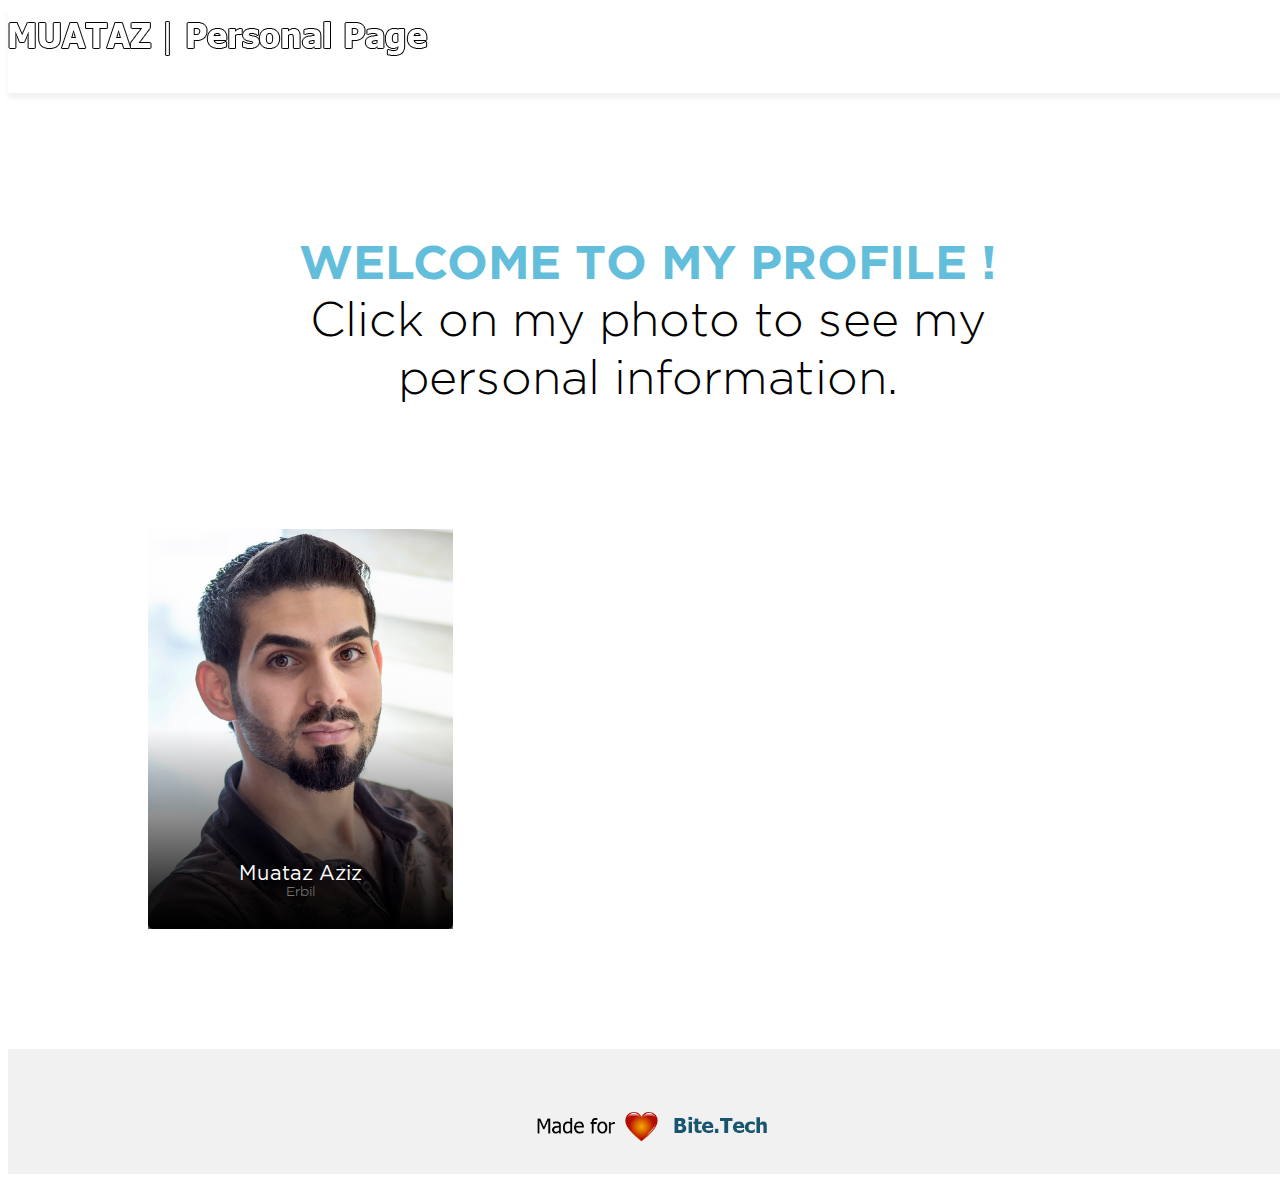
<file: index.html>
<!-- PASTE HTML CODE HERE -->


<html>

  <head>
    <meta charset="utf-8"/>
    <meta name="viewport" content="width=device-width, initial-scale=1"/>
    <title>Muataz Aziz Profile</title>
    <link rel="stylesheet" href="css/styles.css"/>
  </head>


  <body>
    <div class="main-wrapper roster">
      <header class="header">
        <a href="#">
          <img class="logo" src="assets/img/logo.png"/>
        </a>
      </header>
      <div class="roster-body-wrapper">
        <div class="roster-text-container">
          <h1>WELCOME TO MY PROFILE !</h1>
          <h2>Click on my photo to see my personal information.</h2>
        </div>
        <div class="roster-cards-container">
          <div class="student-card" id="Muataz-card">
            <a href="students/Muataz_Aziz.html">
              <div class="view-profile-div">
                <h3 class="view-profile-text">View Profile</h3>
              </div>
              <div class="card-text-container">
                <h4 class="student-name">Muataz Aziz</h4>
                <p class="student-location">Erbil</p>
              </div>
            </a>
          </div>
        </div>
      </div>

      <footer class="footer">
        <img class="made-with-love" src="assets/img/made-with-love.png"/>
      </footer>
    </div>
  </body>
</html>
</file>
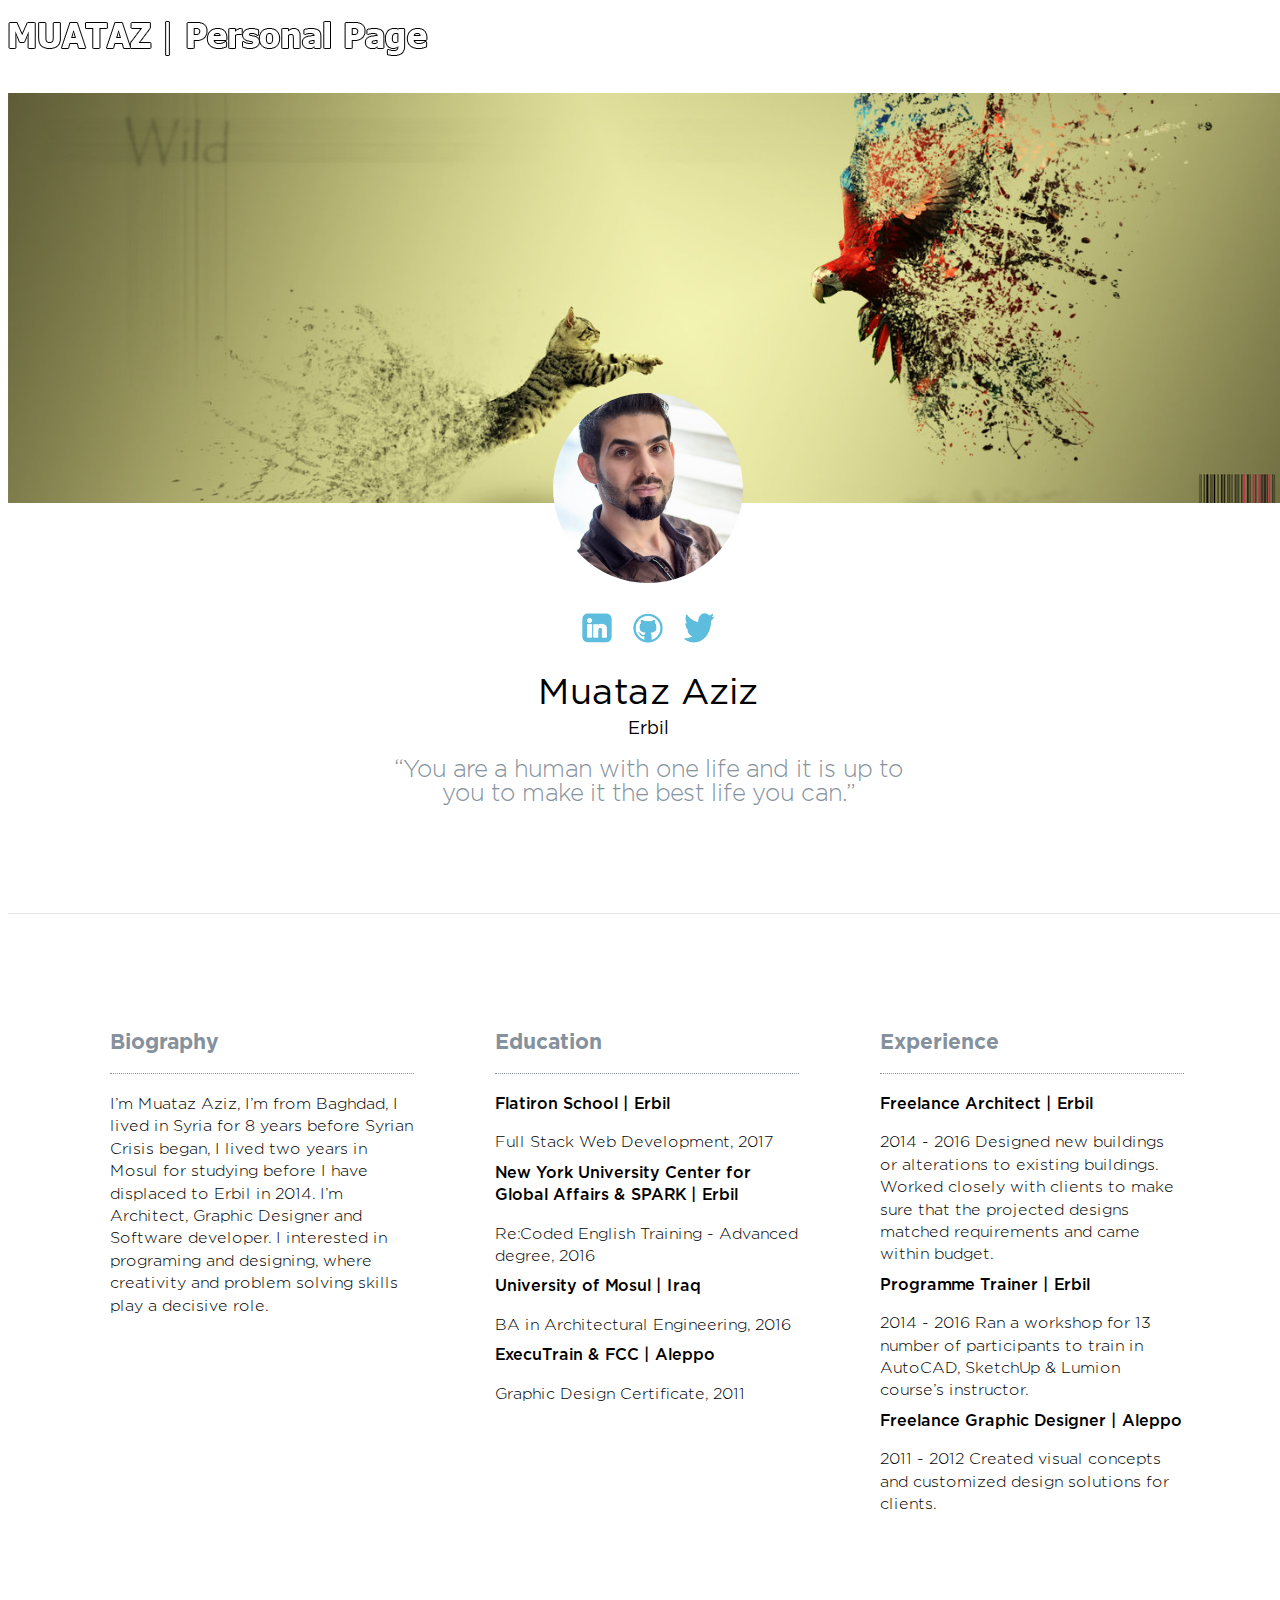
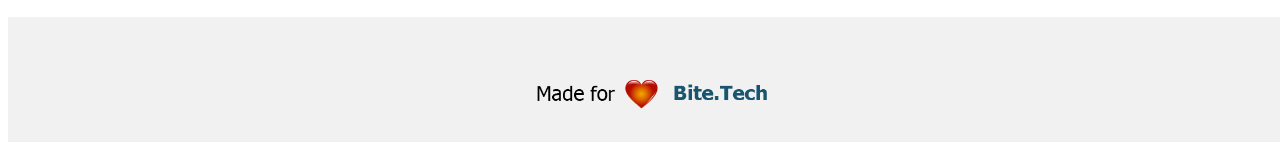
<file: Muataz_Aziz.html>
<html>
  <head>
    <meta charset="utf-8"/>
    <meta name="viewport" content="width=device-width, intial-scale=1"/>
    <title>MUATAZ PROFILE</title>
    <link rel="stylesheet" href="../css/styles.css"/>
  </head>
  <body>
    <div class="main-wrapper profile">
      <header class="header">
        <a href="/">
          <img class="logo" src="../assets/img/logo.png"/>
        </a>
      </header>
      <div class="profile-banner" id="Muataz-cover"></div>
      <div class="vitals-container">
        <div class="profile-photo" id="Muataz-card"></div>
        <div class="social-icon-container">
          <a href="https://www.linkedin.com/in/muatazaziz"><img class="social-icon" src="../assets/img/linkedin-icon.png"/></a>
          <a href="http://www.github.com/MuatazAziz"><img class="social-icon" src="../assets/img/github-icon.png"/></a>
          <a href="http://www.twitter.com/MuatazAziz"><img class="social-icon" src="../assets/img/twitter-icon.png"/></a>
        </div>
        <div class="vitals-text-container">
          <h1 class="profile-name">Muataz Aziz</h1>
          <h2 class="profile-location">Erbil</h2>
          <div class="profile-quote">“You are a human with one life and it is up to you to make it the best life you can.”</div>
        </div>
      </div>


      <div class="details-container">
        <div class="bio-block details-block">
          <div class="bio-content content-holder">
            <div class="title-holder">
              <h3>Biography</h3>
            </div>
            <div class="description-holder">
              <p>I’m Muataz Aziz, I’m from Baghdad, I lived in Syria for 8 years before Syrian Crisis began, I lived two years in Mosul for studying before I have displaced to Erbil in 2014. I’m Architect, Graphic Designer and Software developer. I interested in programing and designing, where creativity and problem solving skills play a decisive role.</p>
            </div>
          </div>
        </div>

        <div class="education-block details-block">
          <div class="education-content content-holder">
            <div class="title-holder">
              <h3>Education</h3>
            </div>
            <div class="description-holder">
              <h4>Flatiron School | Erbil</h4>
              <h5>Full Stack Web Development, 2017</h5>
              <h4>New York University Center for Global Affairs & SPARK | Erbil</h4>
              <h5>Re:Coded English Training - Advanced degree, 2016</h5>
              <h4>University of Mosul | Iraq</h4>
              <h5>BA in Architectural Engineering, 2016</h5>
              <h4>ExecuTrain & FCC | Aleppo</h4>
              <h5>Graphic Design Certificate, 2011</h5>
            </div>
          </div>
        </div>

        <div class="experience-block details-block">
          <div class="experience-content content-holder">
            <div class="title-holder">
              <h3>Experience</h3>
            </div>
            <div class="description-holder">
              <h4>Freelance Architect | Erbil </h4>
              <h5>2014 - 2016 Designed new buildings or alterations to existing buildings. Worked closely with clients to make sure that the projected designs matched requirements and came within budget.</h5>
              <h4>Programme Trainer | Erbil</h4>
              <h5>2014 - 2016 Ran a workshop for 13  number of participants to train in AutoCAD, SketchUp & Lumion course’s instructor.</h5>
              <h4>Freelance Graphic Designer | Aleppo </h4>
              <h5>2011 - 2012 Created visual concepts and customized design solutions for clients.</h5>
            </div>
          </div>
        </div>
      </div>


      <footer class="footer">
        <img class="made-with-love" src="../assets/img/made-with-love.png"/>
      </footer>

    </div>
  </body>
</html>
</file>
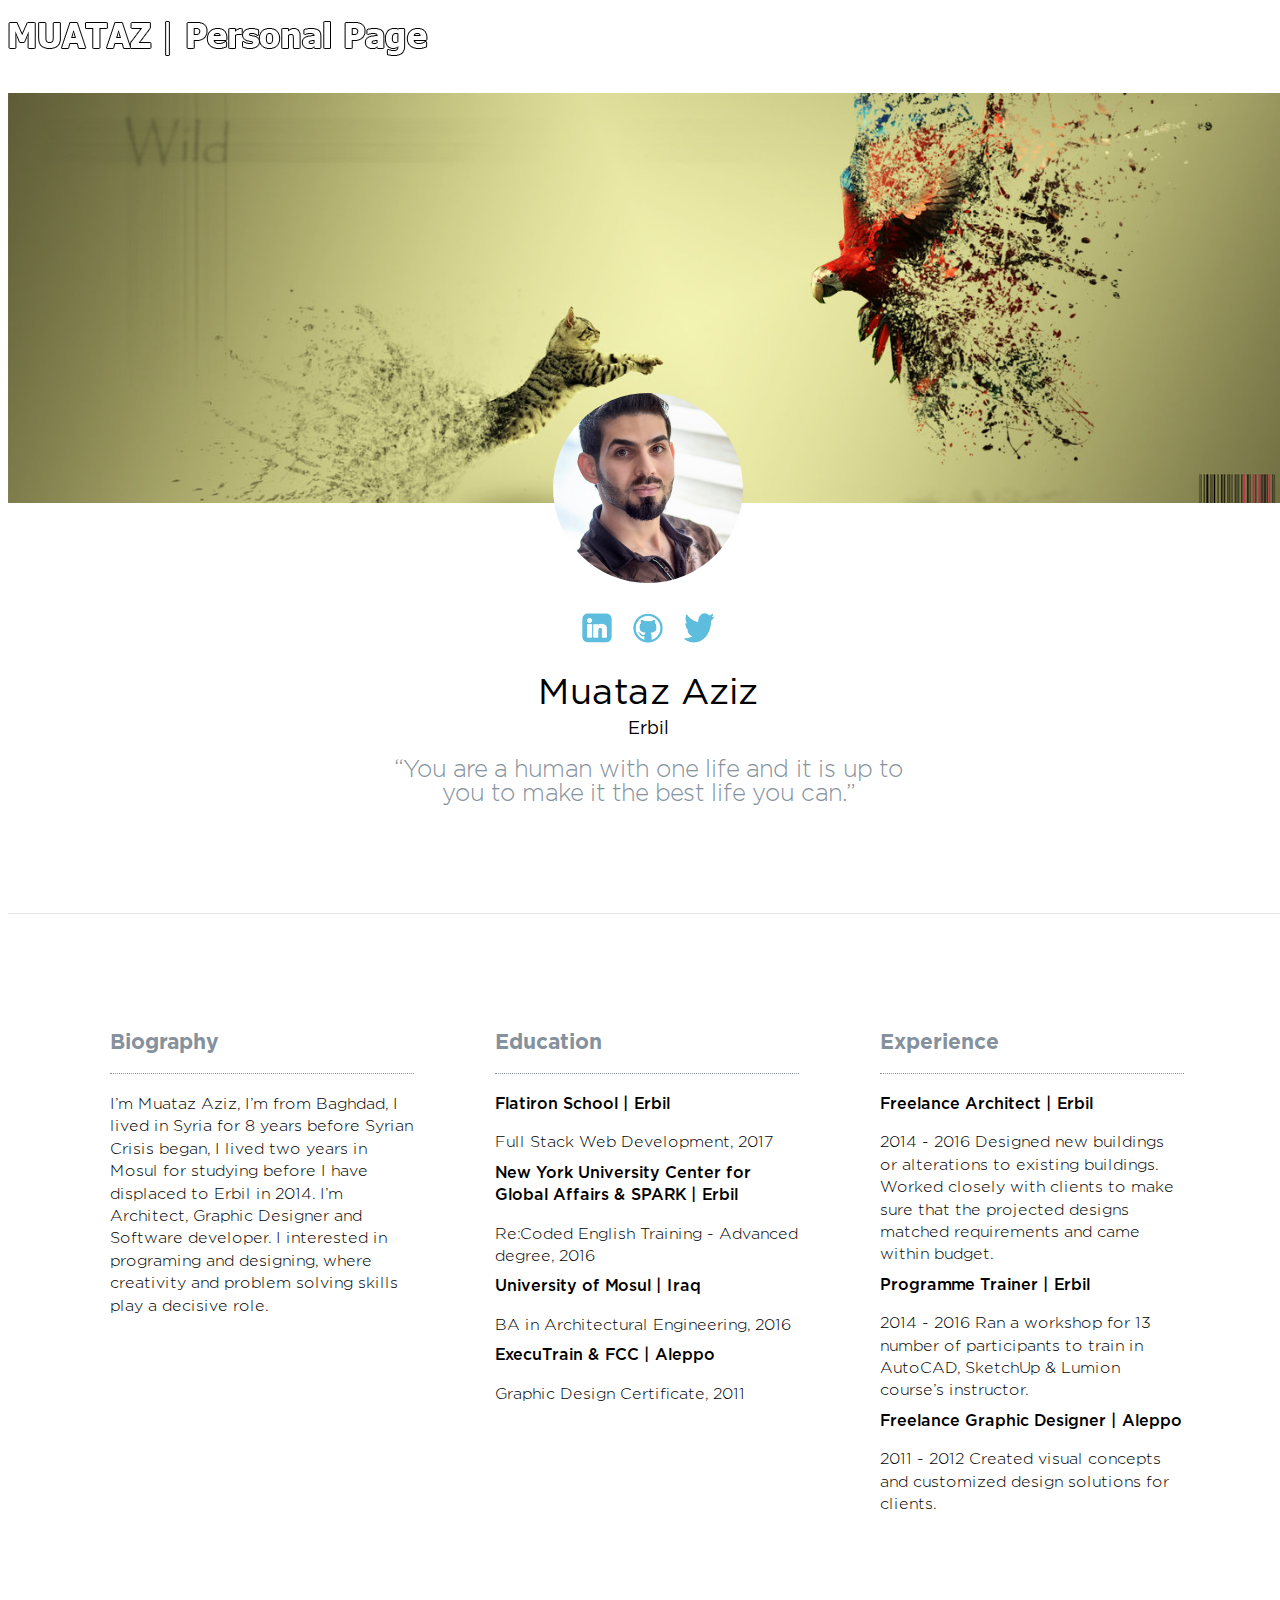
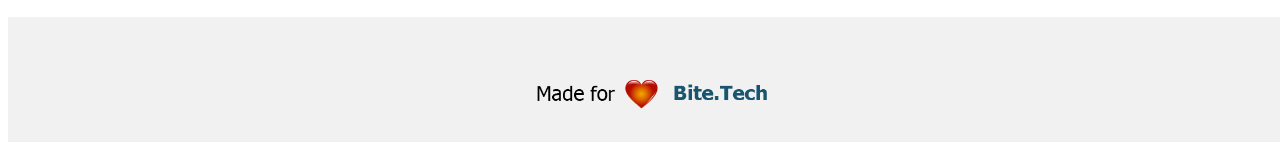
<file: students/Muataz_Aziz.html>
<html>
  <head>
    <meta charset="utf-8"/>
    <meta name="viewport" content="width=device-width, intial-scale=1"/>
    <title>MUATAZ PROFILE</title>
    <link rel="stylesheet" href="../css/styles.css"/>
  </head>
  <body>
    <div class="main-wrapper profile">
      <header class="header">
        <a href="/">
          <img class="logo" src="../assets/img/logo.png"/>
        </a>
      </header>
      <div class="profile-banner" id="Muataz-cover"></div>
      <div class="vitals-container">
        <div class="profile-photo" id="Muataz-card"></div>
        <div class="social-icon-container">
          <a href="https://www.linkedin.com/in/muatazaziz"><img class="social-icon" src="../assets/img/linkedin-icon.png"/></a>
          <a href="http://www.github.com/MuatazAziz"><img class="social-icon" src="../assets/img/github-icon.png"/></a>
          <a href="http://www.twitter.com/MuatazAziz"><img class="social-icon" src="../assets/img/twitter-icon.png"/></a>
        </div>
        <div class="vitals-text-container">
          <h1 class="profile-name">Muataz Aziz</h1>
          <h2 class="profile-location">Erbil</h2>
          <div class="profile-quote">“You are a human with one life and it is up to you to make it the best life you can.”</div>
        </div>
      </div>


      <div class="details-container">
        <div class="bio-block details-block">
          <div class="bio-content content-holder">
            <div class="title-holder">
              <h3>Biography</h3>
            </div>
            <div class="description-holder">
              <p>I’m Muataz Aziz, I’m from Baghdad, I lived in Syria for 8 years before Syrian Crisis began, I lived two years in Mosul for studying before I have displaced to Erbil in 2014. I’m Architect, Graphic Designer and Software developer. I interested in programing and designing, where creativity and problem solving skills play a decisive role.</p>
            </div>
          </div>
        </div>

        <div class="education-block details-block">
          <div class="education-content content-holder">
            <div class="title-holder">
              <h3>Education</h3>
            </div>
            <div class="description-holder">
              <h4>Flatiron School | Erbil</h4>
              <h5>Full Stack Web Development, 2017</h5>
              <h4>New York University Center for Global Affairs & SPARK | Erbil</h4>
              <h5>Re:Coded English Training - Advanced degree, 2016</h5>
              <h4>University of Mosul | Iraq</h4>
              <h5>BA in Architectural Engineering, 2016</h5>
              <h4>ExecuTrain & FCC | Aleppo</h4>
              <h5>Graphic Design Certificate, 2011</h5>
            </div>
          </div>
        </div>

        <div class="experience-block details-block">
          <div class="experience-content content-holder">
            <div class="title-holder">
              <h3>Experience</h3>
            </div>
            <div class="description-holder">
              <h4>Freelance Architect | Erbil </h4>
              <h5>2014 - 2016 Designed new buildings or alterations to existing buildings. Worked closely with clients to make sure that the projected designs matched requirements and came within budget.</h5>
              <h4>Programme Trainer | Erbil</h4>
              <h5>2014 - 2016 Ran a workshop for 13  number of participants to train in AutoCAD, SketchUp & Lumion course’s instructor.</h5>
              <h4>Freelance Graphic Designer | Aleppo </h4>
              <h5>2011 - 2012 Created visual concepts and customized design solutions for clients.</h5>
            </div>
          </div>
        </div>
      </div>


      <footer class="footer">
        <img class="made-with-love" src="../assets/img/made-with-love.png"/>
      </footer>

    </div>
  </body>
</html>
</file>
<file: css/styles.css>
/* PASTE CSS CODE HERE */


/* GLOBAL STYLES
======================== */


body {
  font-family: "GothamPro", Helvetica, Arial, sans-serif;

}

html,
body {
  width: 100vw;
  min-height: 100vh;
}

h1, h2, h3, h4, h5, h6 {
  margin: 0;
}


.header {
  position: relative;
  height: 85px;
  box-shadow: 0 5px 5px #f1f1f1;
  margin-bottom: 100px;
}

.footer {
  position: relative;
  height: 85px;
  background-color: #f1f1f1;
  margin-top: 100px;
}

.made-with-love {
  position: absolute;
  width: 250;
  left: 0;
  right: 0;
  top: 40px;
  margin: 0 auto;
}

/* INDEX.HTML STYLES
======================== */

.roster-text-container {
  margin: 0 auto 100px;
  text-align: center;
  width: 100%;
  max-width: 1000px;
}

.roster-text-container h1 {
  font-family: "GothamPro-Bold", Helvetica, Arial, sans-serif;
  font-size: 24px;
  color: #63bedc;
  margin-bottom: 5px;
}

.roster-text-container h2 {
  width: 75%;
  margin: 0 auto;
  font-family: "GothamPro-Light", Helvetica, Arial, sans-serif;
  font-size: 24px;
  font-weight: normal;
  line-height: 1.2em;
}

.roster-cards-container {
  max-width: 1000px;
  width: 100%;
  margin: 0 auto;
}

.student-card {
  position: relative;
  background-image: url("../assets/img/profile-photo-placeholder.png");
  background-size: cover;
  max-width: 305px;
  min-height: 400px;
  margin: 20px auto;
}

.student-card:before {
  content: "";
  position: absolute;
  top: 0;
  bottom: 0;
  right: 0;
  left: 0;
  background-image: linear-gradient(to top, #000, rgba(0, 0, 0, .0) 50%);
  border-radius: 5px;
}

/*when someone click anywhere on the image, will be targeted to the desired page*/
.student-card a {
  position: relative;
  display: block;
  height: 400px;
}


.view-profile-div {
  position: absolute;
  bottom: 0;
  width: 100%;
  height: 80px;
  background-color: #63bedc;
  border-radius: 0 0 5px 5px;
  display: none;
  text-align: center;
}

.view-profile-text {
  font-family: "GothamPro-Bold", Helvetica, Arial, sans-serif;
  font-size: 16px;
  font-weight: normal;
  text-transform: uppercase;
  color: #fff;
  text-align: center;
  margin-top: 30px;
}

.card-text-container {
  text-align: center;
  position: absolute;
  bottom: 30px;
  left: 0;
  right: 0;
  margin: 0 auto;
}

.student-name {
  font-family: "GothamPro", Helvetica, Arial, sans-serif;
  font-size: 20px;
  font-weight: normal;
  margin-bottom: 2px;
  color: #fff;
}

.student-location {
  font-family: "GothamPro-Light", Helvetica, Arial, sans-serif;
  font-size: 14px;
  margin: 0;
  color: #888;
}

/* PROFILE.HTML STYLES
======================== */
.profile .header {
  margin: 0;
  box-shadow: none;
}

.profile-banner {
  height: 410px;
  background-image: url("../assets/img/banner-photo-placeholder.png");
  background-position: center;
  background-size: cover;
  background-repeat: no-repeat;
}

.vitals-container {
  position: relative;
  min-height: 360px;
  padding-bottom: 50px;
  border-bottom: 1px solid #e4e4e4;
}

.social-icon-container {
  width: 200px;
  margin: 0 auto;
  padding-top: 110px;
  text-align: center;
}

.social-icon {
  width: 30px;
  height: 30px;
  margin: 0 8px;
}

.profile-photo {
  background-image: url("../assets/img/profile-photo-placeholder.png");
  background-position: center;
  background-size: cover;
  background-repeat: no-repeat;
  position: absolute;
  height: 190px;
  width: 190px;
  top: -110px;
  left: 0;
  right: 0;
  margin: 0 auto;
  border-radius: 100px;
}

.vitals-text-container {
  width: 100%;
  text-align: center;
  margin-top: 30px;
}

.profile-name,
.profile-location {
  font-weight: normal;
}

.profile-name {
  font-size: 36px;
  margin-bottom: 10px;
}

.profile-location {
  font-size: 18px;
  margin-bottom: 20px;
}

.profile-quote {
  font-family: "GothamPro-Light", Helvetica, Arial, sans-serif;
  font-size: 24px;
  color: #85929d;
  width: 75%;
  margin: 0 auto;
}

.details-container {
  width: 100%;
  max-width: 1200px;
  min-height: 350px;
  margin: 80px auto 0;
}

.details-block {
  width: 80%;
  margin: 0 auto;
}

.title-holder {
  font-family: "GothamPro-Bold", Helvetica, Arial, sans-serif;
  font-size: 18px;
  font-weight: normal;
  color: #85929d;
  border-bottom: 1px dotted #85929d;
  padding-bottom: 20px;
  margin-bottom: 20px;
  margin-top: 40px;
}

.description-holder {
  font-family: "GothamPro-Light", Helvetica, Arial, sans-serif;
  font-size: 16px;
  font-weight: normal;
  line-height: 1.4em;
}

.description-holder h4 {
  font-family: "GothamPro-Medium", Helvetica, Arial, sans-serif;
  font-size: 16px;
  font-weight: normal;
  padding-bottom: 8px;
  margin: 8px 0;
}

.description-holder h5 {
  font-size: 16px;
  font-weight: normal;
}

.education-content div:nth-child(3),
.experience-content div:nth-child(3) {
  padding-top: 15px;
  margin-top: 15px;
  border-top: 1px dotted #85929d;
}

/* MEDIA QUERIES
======================== */
@media only screen and (min-width: 480px) {
  /* index.html */
  .learn-logo {
    left: 10%;
    margin: 0;
  }
  .roster-text-container h1 {
    font-size: 32px;
  }
  .roster-text-container h2 {
    font-size: 32px;
    width: 80%;
  }
  .student-card:hover .view-profile-div {
    display: block;
    z-index: 900;
  }
  .footer {
    height: 125px;
  }
  .made-with-love {
    top: 60px;
  }

  /* profile.html */
  .profile-quote {
    width: 80%;
  }
}

@media only screen and (min-width: 700px) {
  /* index.html */
  .roster-text-container h1 {
    font-size: 40px;
  }
  .roster-text-container h2 {
    font-size: 40px;
    width: 80%;
  }
  .roster-cards-container {
    width: 650px;
  }
  .student-card {
    display: inline-block;
    width: 305px;
  }
  .student-card:nth-of-type(odd) {
    margin-right: 35px;
  }

  /* profile.html */

  .profile-quote {
    width: 70%;
  }
}

@media only screen and (min-width: 1050px) {

  /* index.html */
  .roster .header {
    margin-bottom: 150px;
  }
  .roster-text-container h1 {
    font-size: 48px;
  }
  .roster-text-container h2 {
    font-size: 48px;
    width: 70%;
  }
  .roster-cards-container {
    width: 1000px;
  }
  .student-card:nth-of-type(3n) {
    margin-right: 0;
  }
  .student-card:not(:nth-of-type(3n)) {
    margin-right: 38px;
  }

  /* profile.html */

  .profile-header {
    margin-bottom: 0;
  }

  .profile-quote {
    width: 40%;
  }

  .details-container {
    width: 90%;
    position: relative;
  }

  .details-block {
    display: inline-block;
    width: 33%;
  }

  .bio-block, .education-block, .experience-block {
    position: relative;
    vertical-align: top;
  }

  .content-holder {
    width: 80%;
    margin: 0 auto;
  }

}


/* CLEARFIX HACK
======================== */

.clearfix:before,
.clearfix:after {
    content: " ";
    display: table;
}

.clearfix:after {
    clear: both;
}


#Muataz-cover {
  background-image: url("../assets/img/muataz_cover.jpg");
}

#Muataz-card {
  background-image: url("../assets/img/Muataz.A.jpg");
}



/*fonts*/
@font-face {
  font-family: 'GothamPro';
  src: url('../assets/fonts/GothamPro.ttf') format('truetype');
}

@font-face {
  font-family: 'GothamPro-Bold';
  src: url('../assets/fonts/GothamPro-Bold.ttf') format('truetype');
}

@font-face {
  font-family: 'GothamPro-BoldItalic';
  src: url('../assets/fonts/GothamPro-BoldItalic.ttf') format('truetype');
}

@font-face {
  font-family: 'GothamPro-Italic';
  src: url('../assets/fonts/GothamPro-Italic.ttf') format('truetype');
}

@font-face {
  font-family: 'GothamPro-Light';
  src: url('../assets/fonts/GothamPro-Light.ttf') format('truetype');
}

@font-face {
  font-family: 'GothamPro-LightItalic';
  src: url('../assets/fonts/GothamPro-LightItalic.ttf') format('truetype');
}

@font-face {
  font-family: 'GothamPro-Medium';
  src: url('../assets/fonts/GothamPro-Medium.ttf') format('truetype');
}

@font-face {
  font-family: 'GothamPro-MediumItalic';
  src: url('../assets/fonts/GothamPro-MediumItalic.ttf') format('truetype');
}

@font-face {
  font-family: 'GothamProNarrow-Bold';
  src: url('../assets/fonts/GothamProNarrow-Bold.ttf') format('truetype');
}

@font-face {
  font-family: 'GothamProNarrow-Medium';
  src: url('../assets/fonts/GothamProNarrow-Medium.ttf') format('truetype');
}

@font-face {
  font-family: 'GothamPro-Black';
  src: url('../assets/fonts/GothamPro-Black.ttf') format('truetype');
}

@font-face {
  font-family: 'GothamPro-BlackItalic';
  src: url('../assets/fonts/GothamPro-BlackItalic.ttf') format('truetype');
}
</file>
